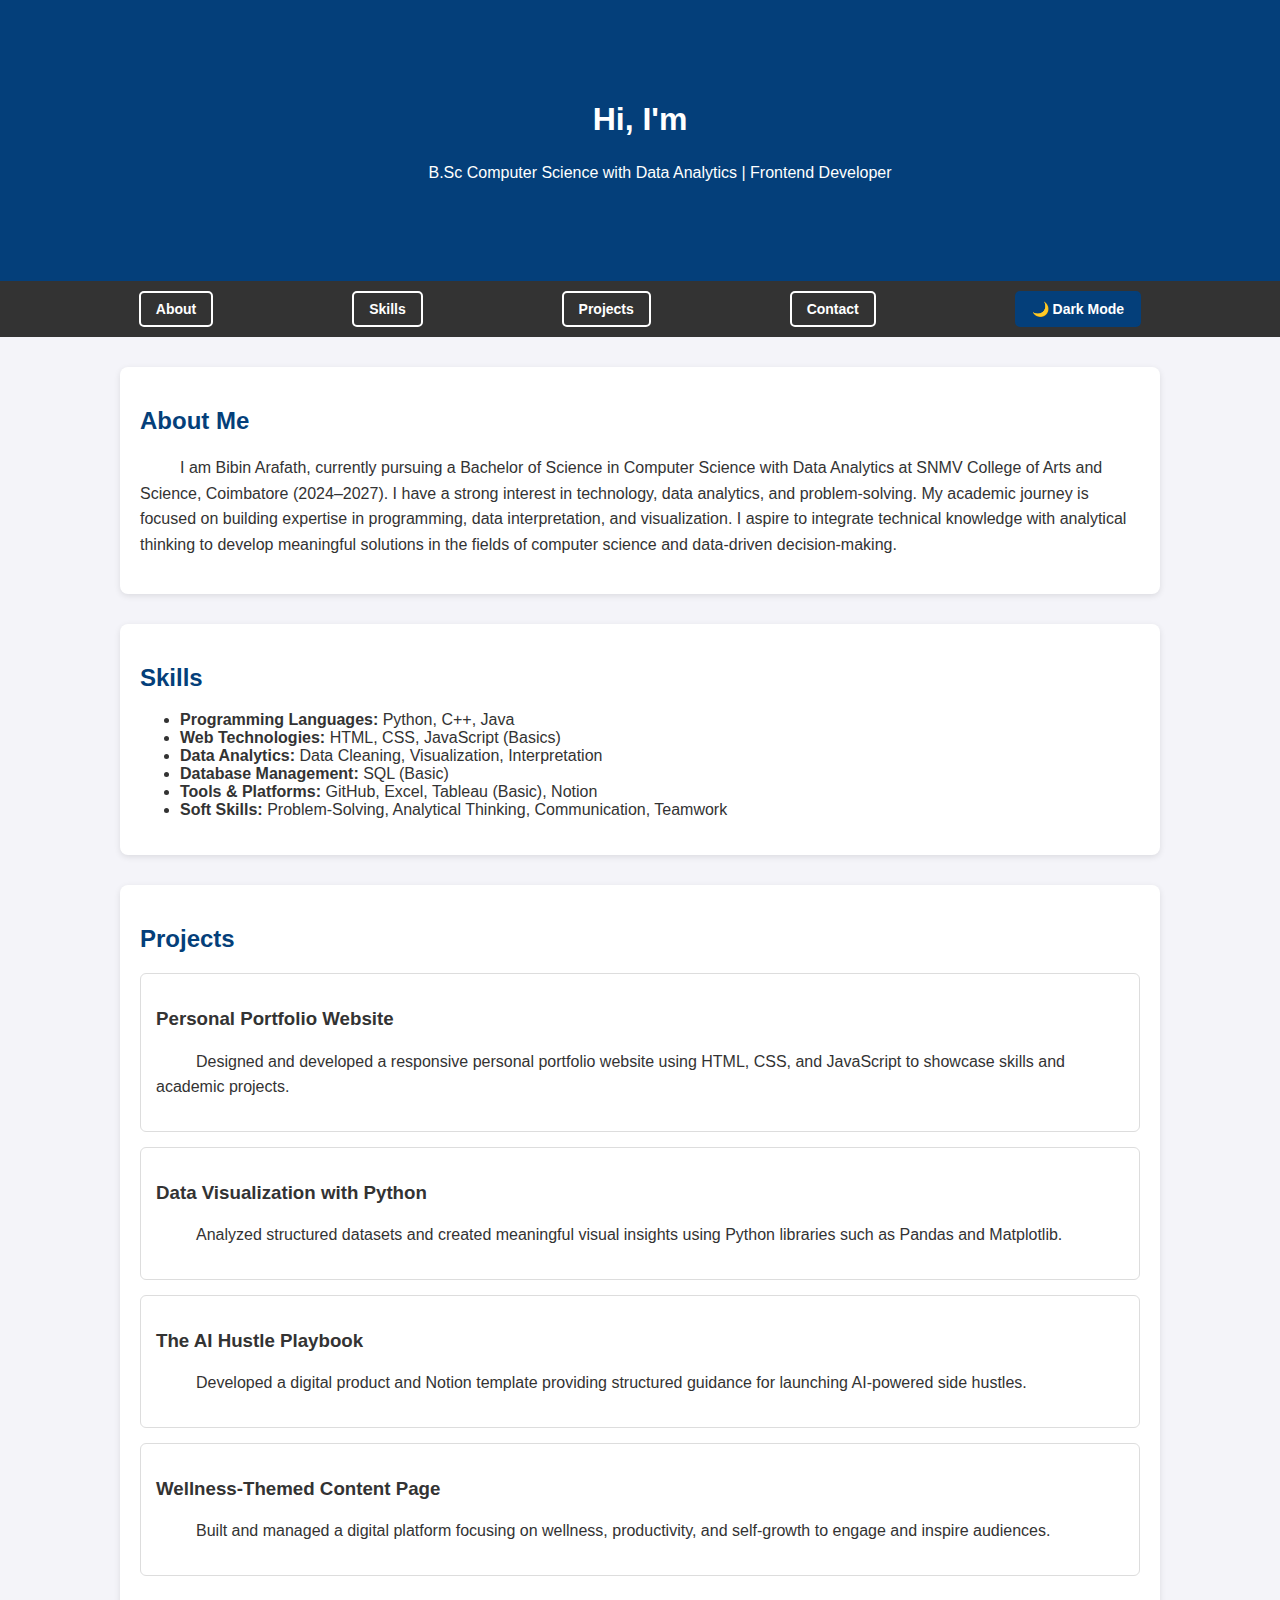
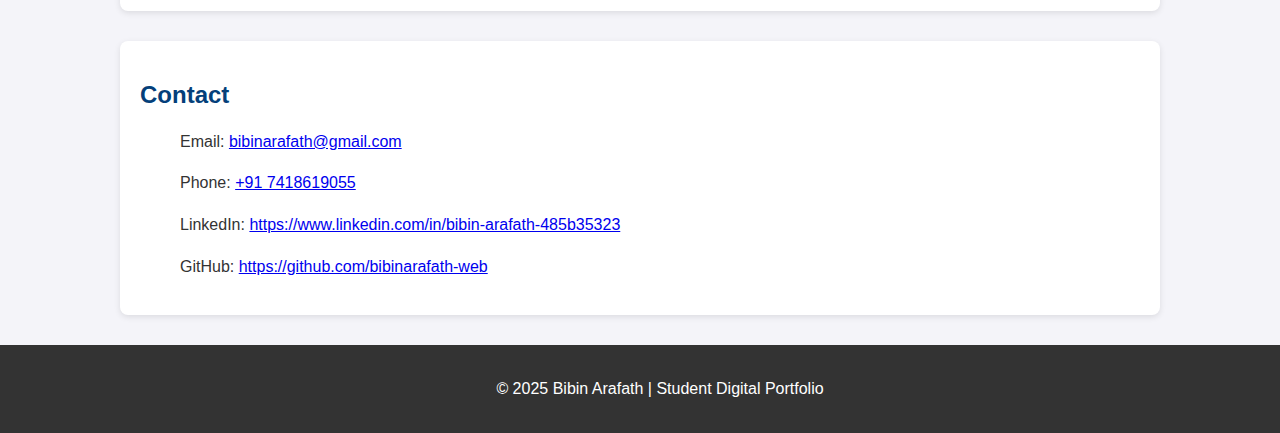
<file: index.html>
<!DOCTYPE html>
<html lang="en">

<head>
  <meta charset="UTF-8">
  <meta name="viewport" content="width=device-width, initial-scale=1.0">
  <title> Bibin Arafath | Portfolio</title>
  <style>
    p {
      text-indent: 40px;
      /* Adjust value as per your need */
      line-height: 1.6;
      /* Makes text more readable */
    }
  </style>
  <link rel="stylesheet" href="styl.css">
</head>

<body>

  <!-- Header -->
  <header>
    <h1 class="typing"></h1>
    <p>B.Sc Computer Science with Data Analytics | Frontend Developer</p>
  </header>

  <!-- Navigation -->
  <nav>
    <a href="#about">About</a>
    <a href="#skills">Skills</a>
    <a href="#projects">Projects</a>
    <a href="#contact">Contact</a>
    <button id="toggleBtn">🌙 Dark Mode</button>
  </nav>

  <!-- About Section -->
  <section id="about">
    <h2>About Me</h2>
    <p>
      I am Bibin Arafath, currently pursuing a Bachelor of Science in Computer Science with Data Analytics at SNMV College
      of Arts and Science, Coimbatore (2024–2027).
      I have a strong interest in technology, data analytics, and problem-solving. My academic journey is focused on
      building expertise in programming, data interpretation, and visualization. I aspire to integrate technical
      knowledge with analytical thinking to develop meaningful solutions in the fields of computer science and
      data-driven decision-making.
    </p>
  </section>

  <!-- Skills Section -->
  <section id="skills">
    <h2>Skills</h2>
    <ul>
      <li><strong>Programming Languages:</strong> Python, C++, Java</li>
      <li><strong>Web Technologies:</strong> HTML, CSS, JavaScript (Basics)</li>
      <li><strong>Data Analytics:</strong> Data Cleaning, Visualization, Interpretation</li>
      <li><strong>Database Management:</strong> SQL (Basic)</li>
      <li><strong>Tools & Platforms:</strong> GitHub, Excel, Tableau (Basic), Notion</li>
      <li><strong>Soft Skills:</strong> Problem-Solving, Analytical Thinking, Communication, Teamwork</li>
    </ul>
  </section>

  <!-- Projects Section -->
  <section id="projects">
    <h2>Projects</h2>

    <div class="project">
      <h3>Personal Portfolio Website</h3>
      <p>Designed and developed a responsive personal portfolio website using HTML, CSS, and JavaScript to showcase
        skills and academic projects.</p>
    </div>

    <div class="project">
      <h3>Data Visualization with Python</h3>
      <p>Analyzed structured datasets and created meaningful visual insights using Python libraries such as Pandas and
        Matplotlib.</p>
    </div>

    <div class="project">
      <h3>The AI Hustle Playbook</h3>
      <p>Developed a digital product and Notion template providing structured guidance for launching AI-powered side
        hustles.</p>
    </div>

    <div class="project">
      <h3>Wellness-Themed Content Page</h3>
      <p>Built and managed a digital platform focusing on wellness, productivity, and self-growth to engage and inspire
        audiences.</p>
    </div>

  </section>

  <!-- Contact Section -->
  <section id="contact">
    <h2>Contact</h2>
    <p>Email: <a href="mailto:bibinarafath@gmail.com">bibinarafath@gmail.com</a></p>
    <p>Phone: <a href="tel:+91 7418619055">+91 7418619055</a></p>
    <p>LinkedIn: <a href="https://www.linkedin.com/in/bibin-arafath-485b35323?"
        target="_blank">https://www.linkedin.com/in/bibin-arafath-485b35323</a>
    </p>
    <p>GitHub: <a href="https://github.com/bibinarafath-web" target="_blank">
https://github.com/bibinarafath-web      </a></p>
  </section>

  <!-- Footer -->
  <footer>
    <p>© 2025 Bibin Arafath | Student Digital Portfolio</p>
  </footer>

  <!-- JS File -->
  <script src="script.js"></script>
</body>

</html>
</file>
<file: styl.css>
/* General Styles */
body {
  margin: 0;
  font-family: Arial, sans-serif;
  background: #f4f4f9;
  color: #333;
  transition: background 0.3s, color 0.3s;
}

header {
  background: #043f7a;
  color: white;
  text-align: center;
  padding: 80px 20px;
}

nav {
  display: flex;
  justify-content: space-evenly;
  /* spreads items evenly */
  align-items: center;
  background: #333;
  padding: 10px 0;
  position: sticky;
  top: 0;
  z-index: 10;
}

nav a,
nav button {
  color: white;
  font-weight: bold;
  text-decoration: none;
  padding: 8px 15px;
  border-radius: 5px;
  font-size: 14px;
  border: 2px solid white;
  /* border for each button */
  transition: 0.3s;
  background: transparent;
  /* keeps links transparent */
}

/* Hover effect */
nav a:hover,
nav button:hover {
  background: #444;
  /* background on hover */
  color: #00aaff;
  border-color: #00aaff;
  /* border changes on hover */
}

/* Special styling for dark mode button */
nav button {
  cursor: pointer;
  background: #043f7a;
  border-color: #043f7a;
  /* blue border */
}

nav button:hover {
  background: #0656a0;
  border-color: #0656a0;
}


/* Sections */
section {
  max-width: 1000px;
  margin: 30px auto;
  padding: 20px;
  background: white;
  border-radius: 8px;
  box-shadow: 0 2px 6px rgba(0, 0, 0, 0.1);
  transition: background 0.3s, color 0.3s;
}

h2 {
  color: #043f7a;
}

.project {
  margin-bottom: 15px;
  padding: 15px;
  border: 1px solid #ddd;
  border-radius: 6px;
}

footer {
  text-align: center;
  background: #333;
  color: white;
  padding: 15px 0;
  margin-top: 30px;
}

/* Dark Mode */
.dark-mode {
  background: #1e1e1e;
  color: #f4f4f9;
}

.dark-mode section {
  background: #2c2c2c;
}

.dark-mode nav {
  background: #111;
  /
}
</file>
